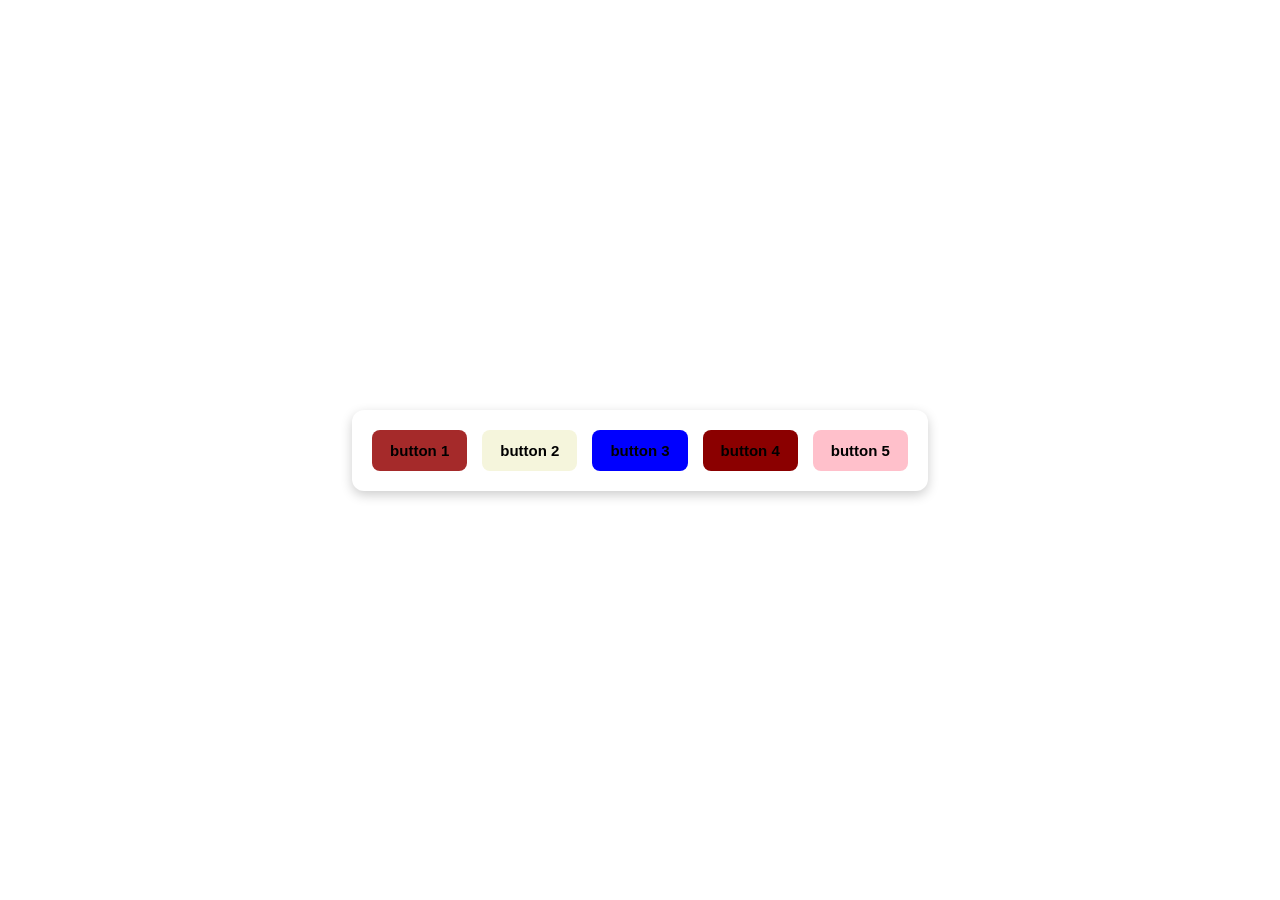
<file: javascriptprojects/background-color-changer/index.html>
<!DOCTYPE html>
<html lang="en">
<head>
    <meta charset="UTF-8">
    <meta name="viewport" content="width=device-width, initial-scale=1.0">
    <title>Document</title>
    <link rel="stylesheet" href="style.css">
</head>
<body>
    <div id="parent">
        <button  id="brown" style="background-color: brown;">button 1</button>
        <button  id="beige" style="background-color: beige;">button 2</button>
        <button  id="blue" style="background-color: blue;">button 3</button>
        <button  id="darkred" style="background-color: darkred;">button 4</button>
        <button  id="pink" style="background-color: pink;">button 5</button>
    </div>
    <script src="script.js"></script>
</body>
</html>
</file>
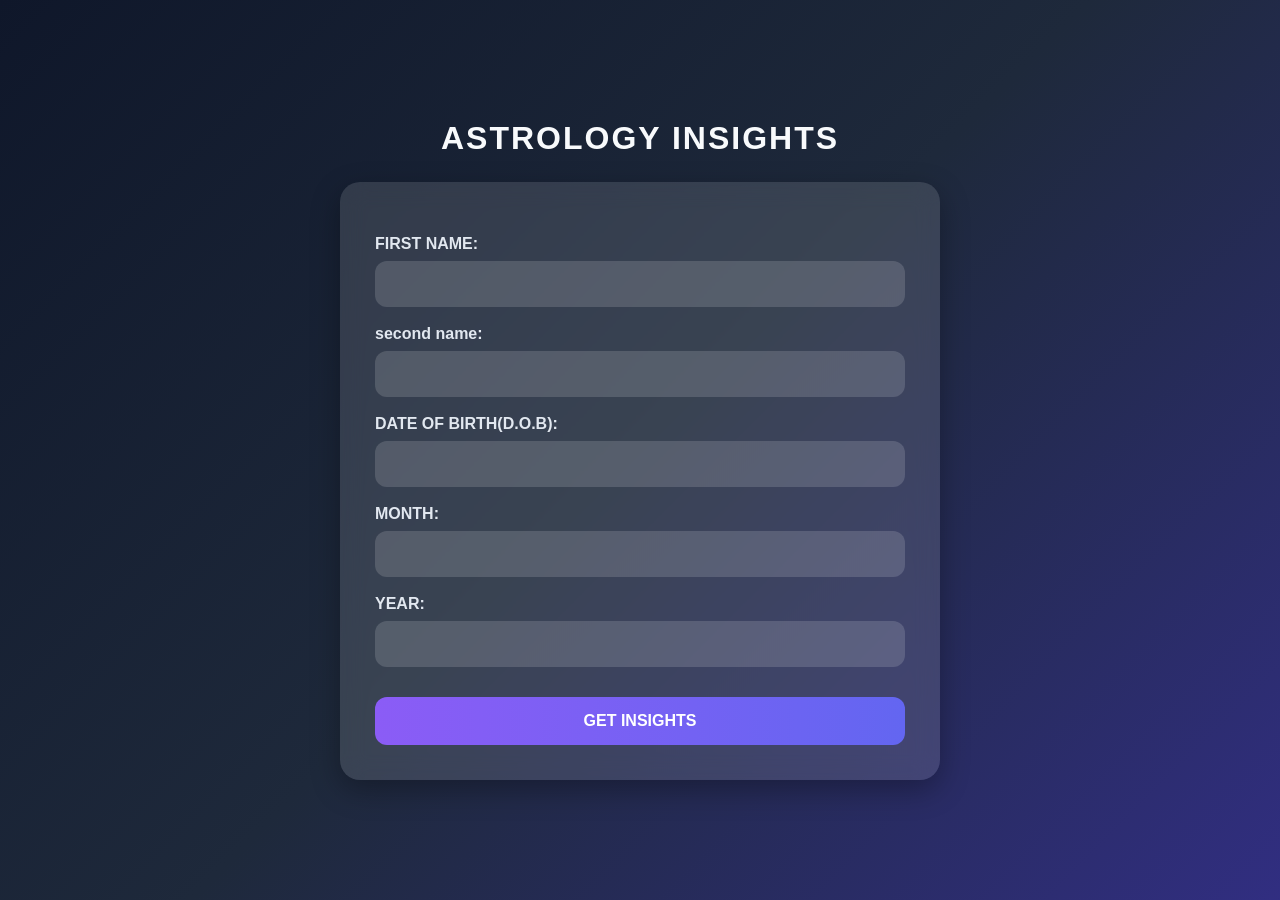
<file: javascriptprojects/ASSTROLOGY/astro.html>
<!DOCTYPE html>
<html lang="en">
<head>
    <meta charset="UTF-8">
    <meta name="viewport" content="width=device-width, initial-scale=1.0">
    <title>ASTROLOGY INSIGHTS</title>
    <link rel="stylesheet" href="astro.css">
</head>

<body>
    <div>
        <h1>ASTROLOGY INSIGHTS</h1>
        <form id="astroform">
            <label for="name" >FIRST NAME:</label>
            <input id="name" type="text" name="name" required> 

            <label for="surname" >second name:</label>
            <input id="surname" type="text" name="surname" required> 

            <label for="day" >DATE OF BIRTH(D.O.B):</label>
            <input id="day" type="number" name="name" min="1" max="31" required> 

            <label for="month" >MONTH:</label>
            <input id="month" type="number" name="month" min="1" max="12" required> 

            <label for="year" >YEAR:</label>
            <input id="year" type="number" name="year" min="1900" max="2026" required> 

            <input type="submit" value="GET INSIGHTS">
        </form>
    </div>
    <div class="result" id="result">

    </div>
    <script src="astro.js"></script>
</body>
</html>
</file>
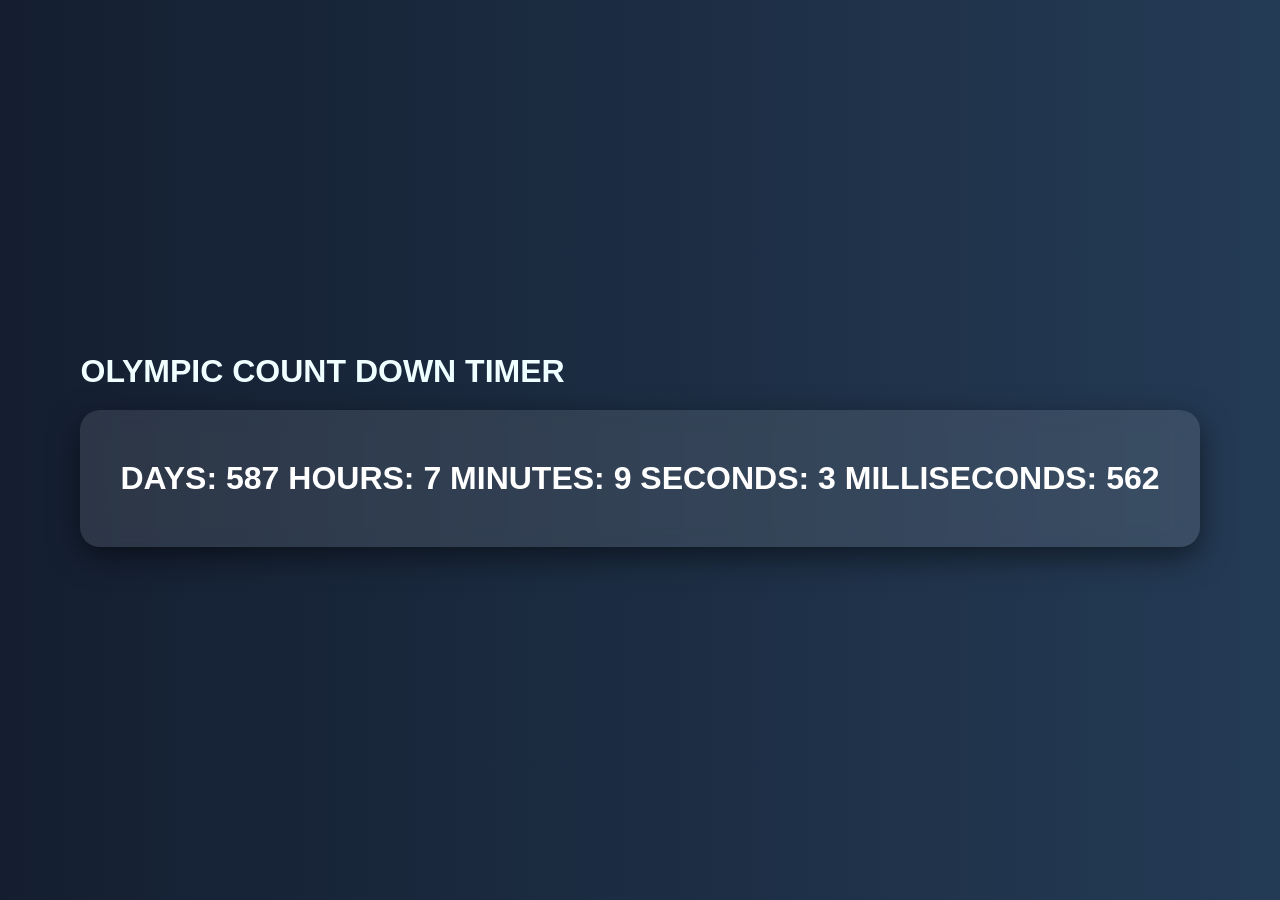
<file: javascriptprojects/count-down-timer/count.html>
<!DOCTYPE html>
<html lang="en">
<head>
    <meta charset="UTF-8">
    <meta name="viewport" content="width=device-width, initial-scale=1.0">
    <title>Document</title>
    <link  rel="stylesheet" href="count.css">
</head>
<body style="background-color: black;color: azure;display: flex;align-items: center;justify-content: center;height: 100vh;">
    
    <div id=""parent>
     <h1>OLYMPIC COUNT DOWN TIMER</h1>
     <div  id="result" style="margin-top: 20px;">

     </div>
    </div>
    <script src="count.js"></script>
</body>
</html>
</file>
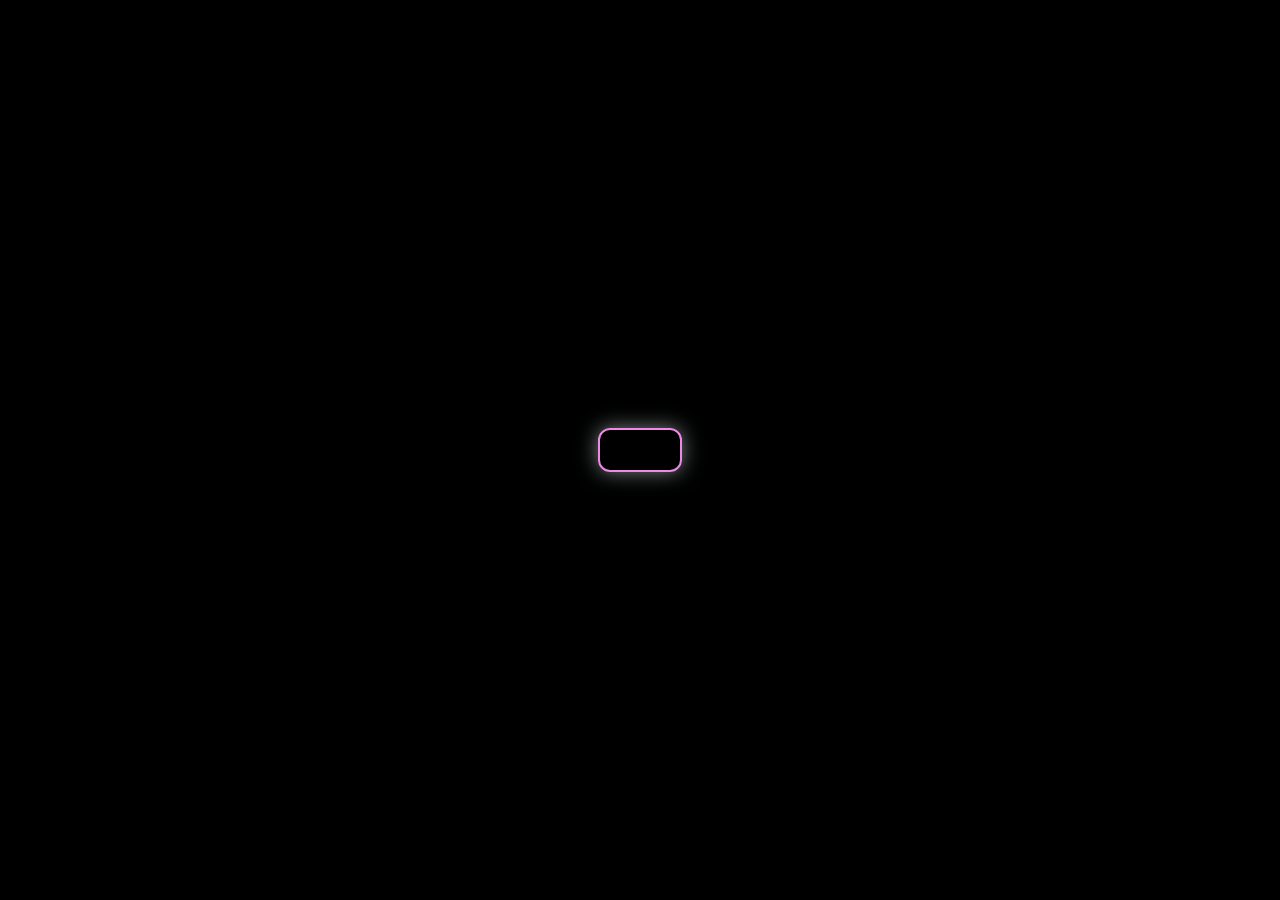
<file: javascriptprojects/digital-clock/clock.html>
<!DOCTYPE html>
<html lang="en">
<head>
    <meta charset="UTF-8">
    <meta name="viewport" content="width=device-width, initial-scale=1.0">
    <title>Document</title>
    <link  rel="stylesheet" href="clock.css">
</head>
<body style="background-color: black;color: azure;justify-items: center;align-items: center;display: flex;height: 100vh;">
    <div id="time" style="font-size: 50px;">

    </div>
    <script src="clock.js"></script>
</body>
</html>
</file>
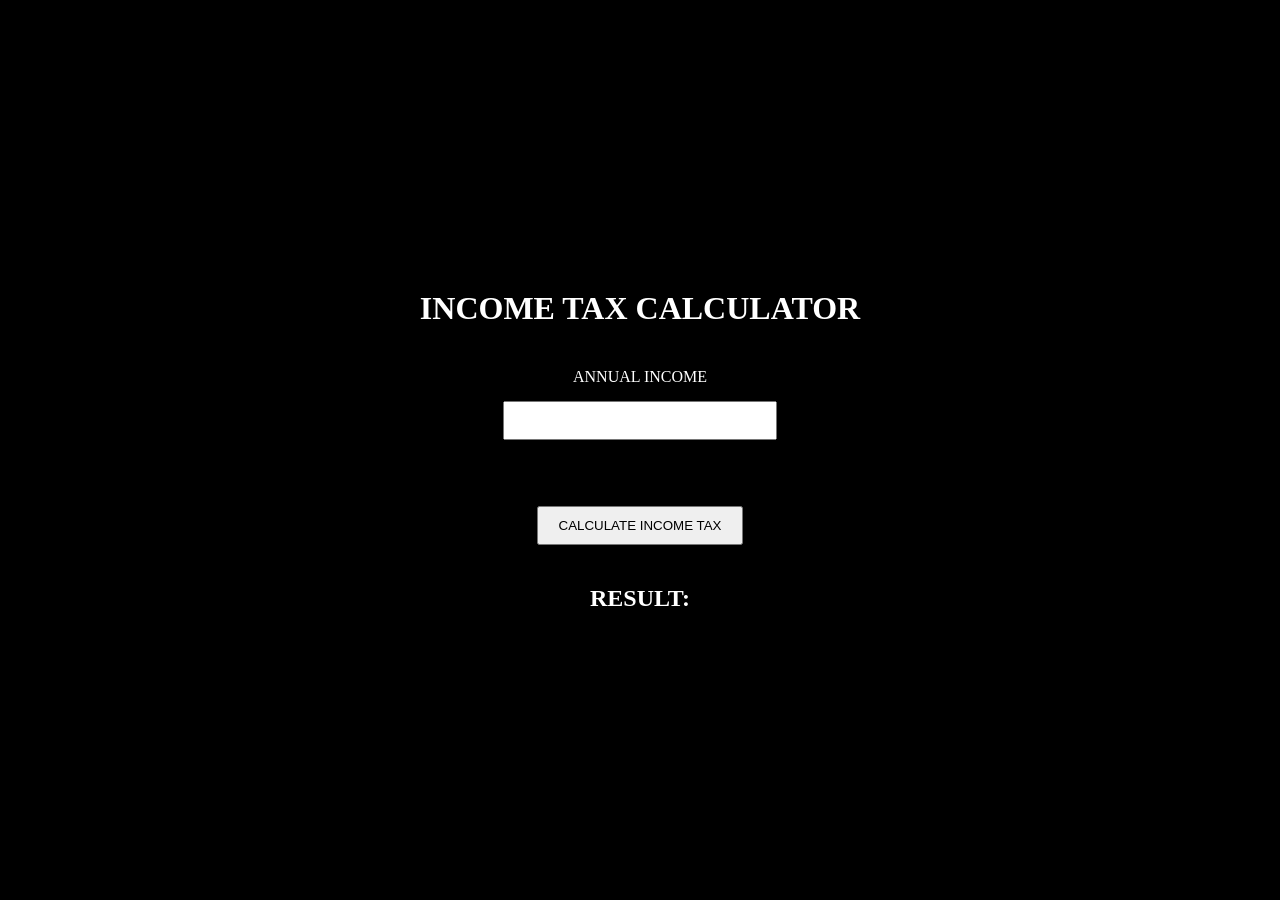
<file: javascriptprojects/incometax-calculator/income.html>
<!DOCTYPE html>
<html lang="en">
<head>
    <meta charset="UTF-8">
    <meta name="viewport" content="width=device-width, initial-scale=1.0">
    <title>Document</title>
    <link rel="stylesheet" href="income.css">
</head>
<body>
    <div id="parent">
        <h1>INCOME TAX CALCULATOR</h1>

        <form id="taxForm">
            <label for="income">ANNUAL INCOME</label>
            <input type="number" id="income" name="income">
              <br><br>
            <button type="submit">
                CALCULATE INCOME TAX
            </button>
        </form>
        

        <h2>RESULT:</h2>
    </div>

    <script src="income.js"></script>
</body>
</html>
</file>
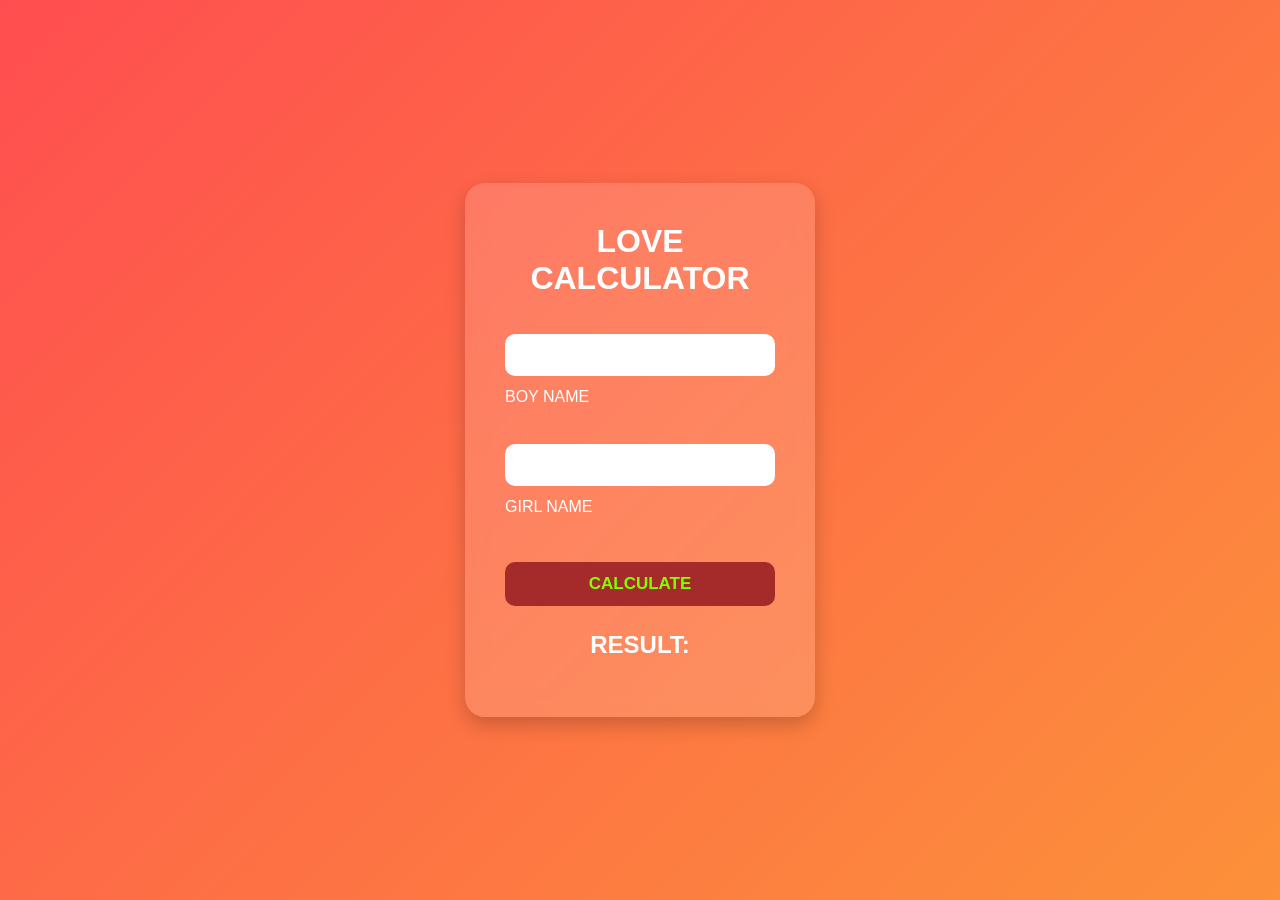
<file: javascriptprojects/love-calculator/love.html>
<!DOCTYPE html>
<html lang="en">
<head>
    <meta charset="UTF-8">
    <meta name="viewport" content="width=device-width, initial-scale=1.0">
    <title>Document</title>
    <link rel="stylesheet" href="love.css">
</head>
<body style="background-color: black;color: azure;align-items: center;justify-content: center;display: flex;height: 100vh;">
<div class="container">
    <h1>LOVE CALCULATOR</h1>
    <form>
        <input type="text" id="BOY" name="boy" required>
        <label for="boy" >BOY NAME</label>
        <br>
        <input type="text" id="GIRL" name="girl" required>
        <label for="girl" >GIRL NAME</label><br>
        <button type="submit" style="color: chartreuse;background-color: brown;">CALCULATE</button>
    </form>
    <h2>RESULT:</h2>
    <br>
</div>
<script src="love.js"></script>
</body>
</html>
</file>
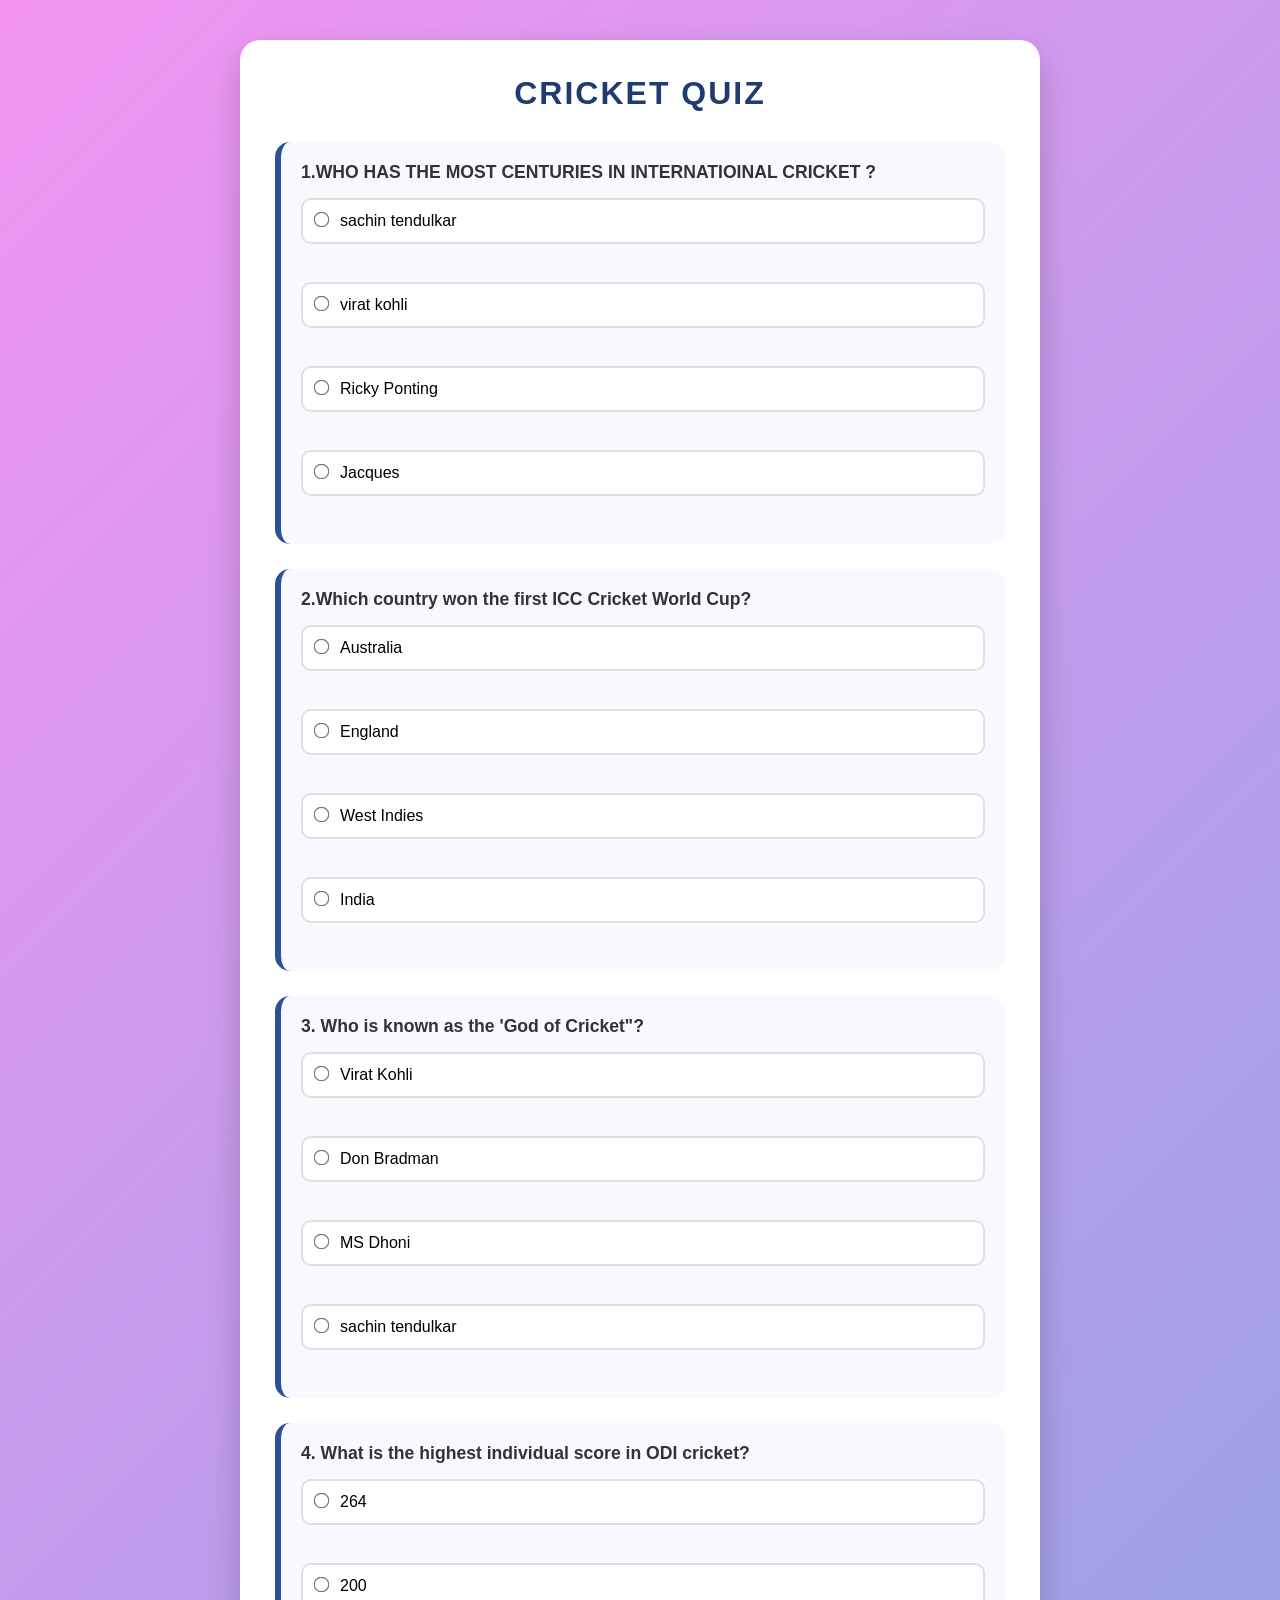
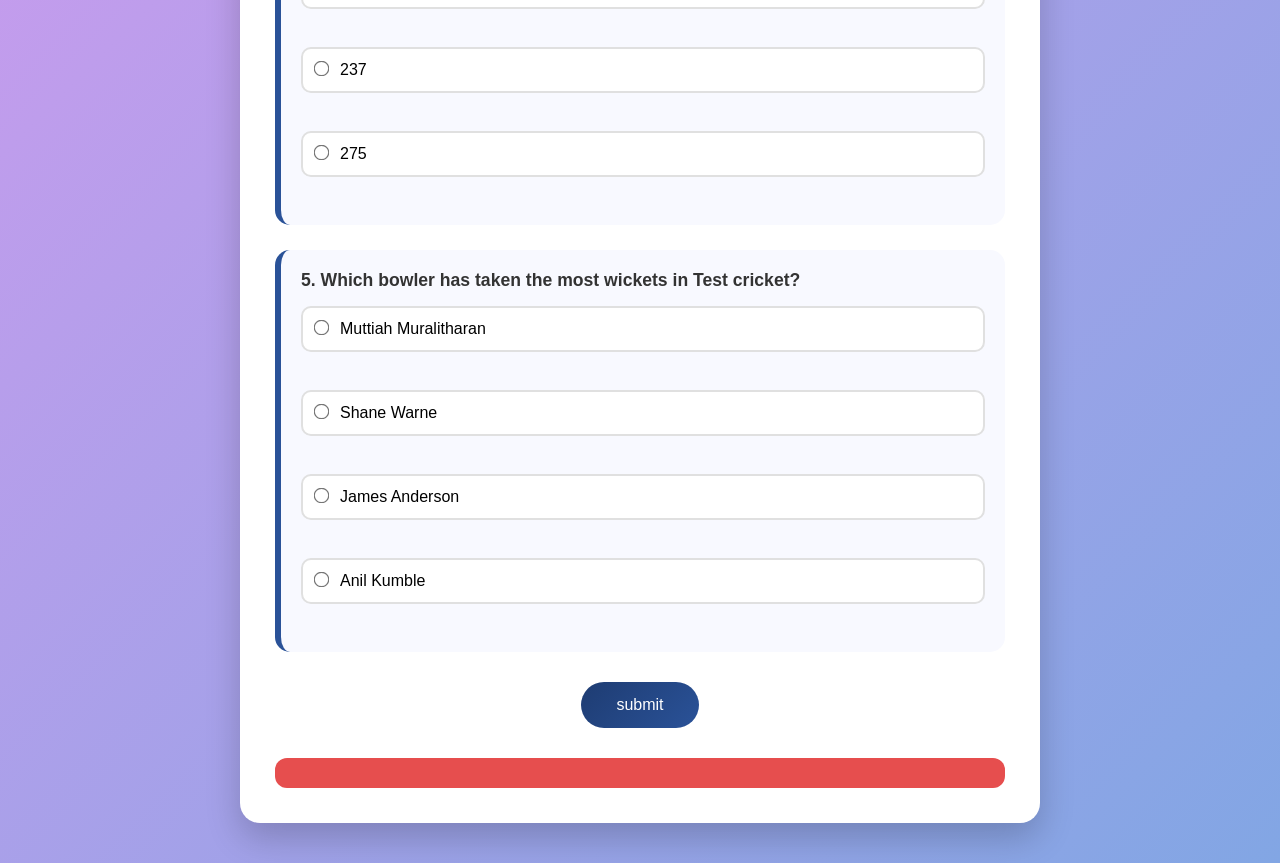
<file: javascriptprojects/quizform/quiz.html>
<!DOCTYPE html>
<html lang="en">
<head>
    <meta charset="UTF-8">
    <meta name="viewport" content="width=device-width, initial-scale=1.0">
    <title>Document</title>
    <link rel="stylesheet" href="quiz.css" >
</head>
<body>
    <div class="container">
        <h1>CRICKET QUIZ</h1>
        <form id="qizfrom">
            <!-- this div is used for question 1 -->
            <div class="question">
                <p>1.WHO HAS THE MOST CENTURIES IN INTERNATIOINAL CRICKET ?</p>
                <label>
                    <input type="radio" name="q1" value="sachin tendulkar">sachin tendulkar
                    <!-- radio is used to select on e from multiple answers and value is used art time of dom manipulation as it gives value in input of which button is clicked -->
                </label><br>

                <label>
                    <input type="radio" name="q1" value="virat kohli">virat kohli
                </label><br>

                <label>
                    <input type="radio" name="q1" value="Ricky Ponting">Ricky Ponting 
                </label><br>

                <label>
                    <input type="radio" name="q1" value="Jacques">Jacques
                </label><br>

            </div>

            <!-- this div is used fro 2nd question -->
            <div class="question">
                <p>2.Which country won the first ICC Cricket World Cup? </p>
                <label>
                    <input type="radio" name="q2" value="Australia">Australia
                </label><br>

                <label>
                    <input type="radio" name="q2" value="England">England
                </label><br>

                <label>
                    <input type="radio" name="q2" value="West Indies">West Indies
                </label><br>

                <label>
                    <input type="radio" name="q2" value="India">India
                </label><br>

            </div>
            
            <div class="question">
                <p>3. Who is known as the 'God of Cricket"? </p>
                <label>
                    <input type="radio" name="q3" value="virat kohli">Virat Kohli
                </label><br>

                <label>
                    <input type="radio" name="q3" value="Don Bradman">Don Bradman
                </label><br>

                <label>
                    <input type="radio" name="q3" value="MS Dhoni">MS Dhoni
                </label><br>

                <label>
                    <input type="radio" name="q3" value="sachin tendulkar">sachin tendulkar
                </label><br>

            </div>

            <div class="question">
                <p>4. What is the highest individual score in ODI cricket? </p>
                <label>
                    <input type="radio" name="q4" value="264">264
                </label><br>

                <label>
                    <input type="radio" name="q4" value="200">200
                </label><br>

                <label>
                    <input type="radio" name="q4" value="237">237
                </label><br>

                <label>
                    <input type="radio" name="q4" value="275">275
                </label><br>

            </div>

            <div class="question">
                <p>5. Which bowler has taken the most wickets in Test cricket?</p>
                <label>
                    <input type="radio" name="q5" value="Muttiah Muralitharan">Muttiah Muralitharan
                </label><br>

                <label>
                    <input type="radio" name="q5" value="Shane Warne">Shane Warne
                </label><br>

                <label>
                    <input type="radio" name="q5" value="James Anderson">James Anderson
                </label><br>

                <label>
                    <input type="radio" name="q5" value="Anil Kumble">Anil Kumble
                </label><br>

            </div>
            
            <button type="submit" class="submit-btn">submit</button>

        </form>
        <div class="result" id="result"></div>
        <div id="out"></div>

    </div>
    <script src="quiz.js"></script>
</body>
</html>
</file>
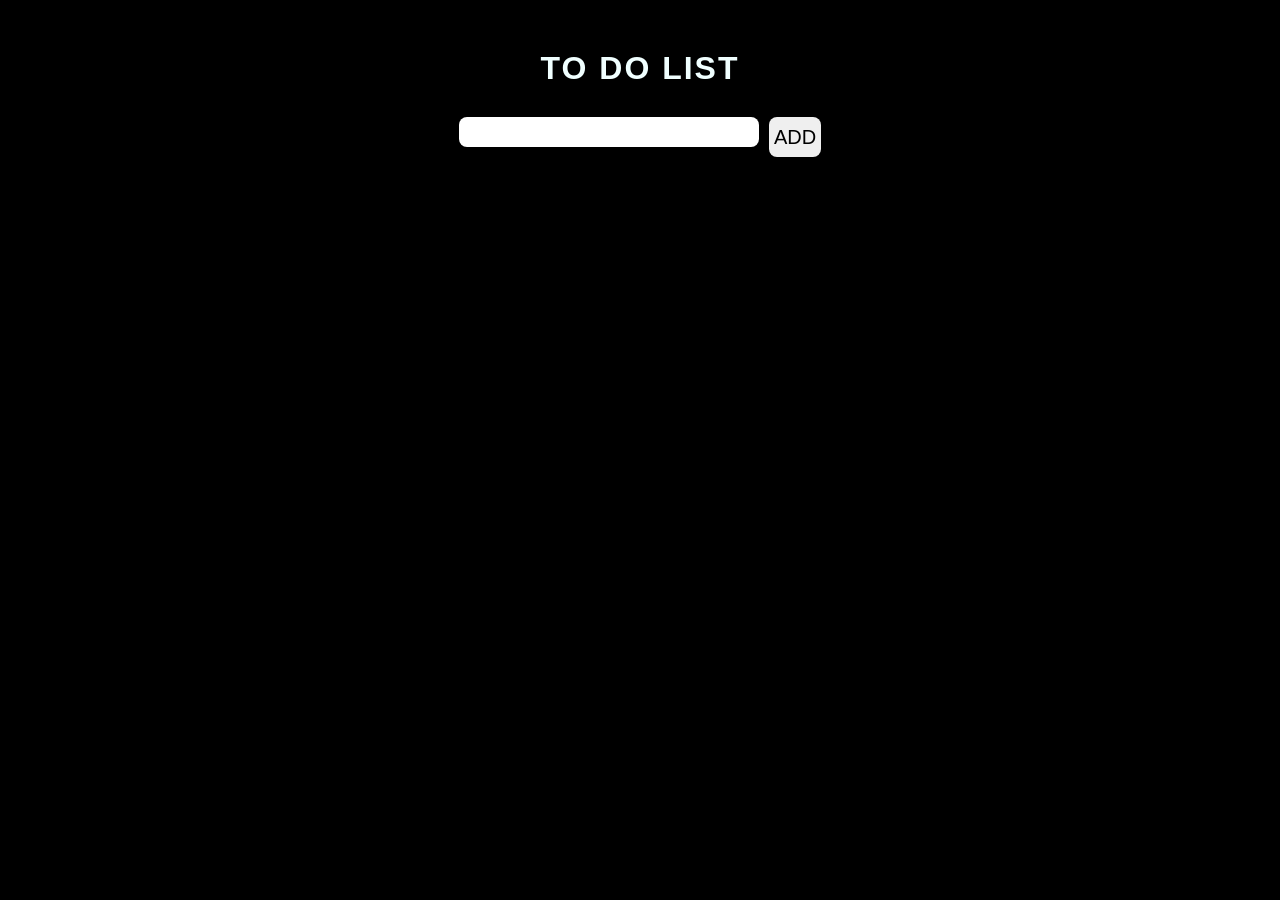
<file: javascriptprojects/TODOLIST/TODO.html>
<!DOCTYPE html>
<html lang="en">
<head>
    <meta charset="UTF-8">
    <meta name="viewport" content="width=device-width, initial-scale=1.0">
    <title>Document</title>
    <link rel="stylesheet" href="todo.css">
</head>
<body style="background-color: black;color: azure;">
    <h1>TO DO LIST</h1>
    
    
        <form>
            <input type="text"
                   name="task"
                   id="task"
                   style="width: 300px;height: 30px;padding: 5px;font-size: 20px;"
                   required>
    
            <button type="submit"
                    style="height: 40px;padding: 5px;font-size: 20px;">
                ADD
            </button>
        </form>
    
        <div id="alltask" style="margin-top: 40px;"></div>
    
        <script src="todo.js"></script>
   
</html>
</file>
<file: javascriptprojects/background-color-changer/style.css>
/* Center everything on the page */
body {
    margin: 0;
    height: 100vh;
    display: flex;
    justify-content: center;
    align-items: center;
    transition: background-color 0.4s ease;
    font-family: Arial, sans-serif;
}

/* Parent container holding all buttons */
#parent {
    display: flex;
    gap: 15px;
    padding: 20px;
    background-color: white;
    border-radius: 12px;
    box-shadow: 0px 4px 12px rgba(0, 0, 0, 0.2);
}

/* Common button styling */
button {
    padding: 12px 18px;
    border: none;
    border-radius: 8px;
    cursor: pointer;
    font-size: 15px;
    font-weight: 600;
    transition: transform 0.2s ease;
}

/* Hover effect */
button:hover {
    transform: scale(1.08);
}
</file>
<file: javascriptprojects/ASSTROLOGY/astro.css>
* {
    margin: 0;
    padding: 0;
    box-sizing: border-box;
    font-family: "Segoe UI", Tahoma, Geneva, Verdana, sans-serif;
}

body {
    min-height: 100vh;
    background: linear-gradient(135deg, #0f172a, #1e293b, #312e81);
    display: flex;
    justify-content: center;
    align-items: center;
    padding: 30px;
    color: white;
}

div {
    width: 100%;
    max-width: 600px;
}

#astroform {
    background: rgba(255, 255, 255, 0.12);
    backdrop-filter: blur(12px);
    border-radius: 20px;
    padding: 35px;
    box-shadow: 0 10px 30px rgba(0, 0, 0, 0.3);
}

h1 {
    text-align: center;
    margin-bottom: 25px;
    font-size: 2rem;
    color: #f8fafc;
    letter-spacing: 2px;
}

label {
    display: block;
    margin-top: 18px;
    margin-bottom: 8px;
    font-weight: 600;
    color: #e2e8f0;
}

input[type="text"],
input[type="number"] {
    width: 100%;
    padding: 14px;
    border: none;
    border-radius: 12px;
    background: rgba(255, 255, 255, 0.15);
    color: white;
    font-size: 1rem;
    outline: none;
    transition: 0.3s;
}

input::placeholder {
    color: #cbd5e1;
}

input:focus {
    background: rgba(255, 255, 255, 0.22);
    transform: scale(1.02);
    box-shadow: 0 0 10px rgba(167, 139, 250, 0.7);
}

input[type="submit"] {
    width: 100%;
    margin-top: 30px;
    padding: 15px;
    border: none;
    border-radius: 12px;
    background: linear-gradient(90deg, #8b5cf6, #6366f1);
    color: white;
    font-size: 1rem;
    font-weight: bold;
    cursor: pointer;
    transition: 0.3s;
}

input[type="submit"]:hover {
    transform: translateY(-3px);
    box-shadow: 0 8px 20px rgba(99, 102, 241, 0.5);
}

.result {
    margin-top: 25px;
    padding: 25px;
    border-radius: 20px;
    background: rgba(255, 255, 255, 0.12);
    backdrop-filter: blur(12px);
    color: #f8fafc;
    line-height: 1.8;
    font-size: 1rem;
    display: none;
    box-shadow: 0 10px 30px rgba(0, 0, 0, 0.3);
}

/* Mobile Responsive */
@media (max-width: 600px) {
    body {
        padding: 15px;
    }

    #astroform {
        padding: 25px;
    }

    h1 {
        font-size: 1.5rem;
    }

    input[type="text"],
    input[type="number"],
    input[type="submit"] {
        padding: 12px;
        font-size: 0.95rem;
    }

    .result {
        padding: 20px;
        font-size: 0.95rem;
    }
}
</file>
<file: javascriptprojects/count-down-timer/count.css>
* {
    margin: 0;
    padding: 0;
    box-sizing: border-box;
}

body {
    background: linear-gradient(to right, #141e30, #243b55);

    display: flex;
    justify-content: center;
    align-items: center;
    height: 100vh;

    font-family: Arial, Helvetica, sans-serif;
}

#result {
    background-color: rgba(255, 255, 255, 0.1);

    padding: 40px;
    border-radius: 20px;

    color: white;
    font-size: 2rem;
    font-weight: bold;

    text-align: center;
    line-height: 1.8;

    backdrop-filter: blur(10px);

    box-shadow:
        0 10px 30px rgba(0, 0, 0, 0.5);
}
</file>
<file: javascriptprojects/digital-clock/clock.css>
* {
    margin: 0;
    padding: 0;
    box-sizing: border-box;
}

body {
    background-color: black;
    color: rgb(79, 212, 212);
    display: flex;
    justify-content: center;
    align-items: center;
    height: 100vh;

    font-family: Arial, Helvetica;
}

#time {
    font-size: 50px;
    padding: 20px 40px;
    border: 2px solid rgb(238, 138, 228);
    border-radius: 12px;
    box-shadow: 0 0 20px rgba(240, 255, 255, 0.5);
}
</file>
<file: javascriptprojects/incometax-calculator/income.css>
body {
    margin: 0;
    background-color: black;
    color: white;
}

#parent {
    height: 100vh;
    display: flex;
    flex-direction: column;
    justify-content: center;
    align-items: center;
    gap: 20px;
}

#taxForm {
    display: flex;
    flex-direction: column;
    align-items: center;
    gap: 15px;
}

input {
    padding: 10px;
    width: 250px;
}

button {
    padding: 10px 20px;
    cursor: pointer;
}
</file>
<file: javascriptprojects/love-calculator/love.css>
* {
    margin: 0;
    padding: 0;
    box-sizing: border-box;
    font-family: Arial, sans-serif;
  }
  
  body {
    min-height: 100vh;
    display: flex;
    justify-content: center;
    align-items: center;
    background: linear-gradient(135deg, #ff4e50, #fc913a);
  }
  
  .container {
    background: rgba(255, 255, 255, 0.15);
    backdrop-filter: blur(10px);
    padding: 40px;
    border-radius: 20px;
    text-align: center;
    width: 350px;
    box-shadow: 0 8px 20px rgba(0, 0, 0, 0.2);
  }
  
  h1 {
    color: white;
    margin-bottom: 25px;
    font-size: 2rem;
  }
  
  input {
    width: 100%;
    padding: 12px;
    margin: 12px 0;
    border: none;
    border-radius: 10px;
    outline: none;
    font-size: 16px;
  }
  
  label {
    display: block;
    color: white;
    margin-bottom: 8px;
    text-align: left;
  }
  
  button {
    width: 100%;
    padding: 12px;
    margin-top: 20px;
    border: none;
    border-radius: 10px;
    background: #ff1744;
    color: white;
    font-size: 17px;
    font-weight: bold;
    cursor: pointer;
    transition: 0.3s;
  }
  
  button:hover {
    background: #d50000;
    transform: scale(1.03);
  }
  
  h2 {
    margin-top: 25px;
    color: white;
    font-size: 1.5rem;
  }
</file>
<file: javascriptprojects/quizform/quiz.css>
/* Reset */
* {
    margin: 0;
    padding: 0;
    box-sizing: border-box;
}

body {
    min-height: 100vh;
    background: linear-gradient(135deg, #f395f3, #82a6e4);
    font-family: Arial, Helvetica, sans-serif;
    display: flex;
    justify-content: center;
    align-items: center;
    padding: 40px 20px;
}

.container {
    width: 100%;
    max-width: 800px;
    background-color: white;
    border-radius: 20px;
    padding: 35px;
    box-shadow: 0 15px 35px rgba(0, 0, 0, 0.2);
}

h1 {
    text-align: center;
    color: #1e3c72;
    margin-bottom: 30px;
    font-size: 2rem;
    letter-spacing: 2px;
}

/* Question Box */
.question {
    background-color: #f8f9ff;
    padding: 20px;
    margin-bottom: 25px;
    border-radius: 15px;
    border-left: 6px solid #2a5298;
    transition: transform 0.3s ease;
}

.question:hover {
    transform: translateY(-5px);
}

.question p {
    font-size: 1.1rem;
    font-weight: bold;
    color: #333;
    margin-bottom: 15px;
}

/* Options */
.question label {
    display: block;
    background-color: white;
    padding: 12px;
    margin: 10px 0;
    border-radius: 10px;
    cursor: pointer;
    transition: 0.3s;
    border: 2px solid #e0e0e0;
}

.question label:hover {
    background-color: #eef4ff;
    border-color: #2a5298;
    transform: translateX(5px);
}

.question input[type="radio"] {
    margin-right: 12px;
    transform: scale(1.2);
    cursor: pointer;
}

/* Submit Button */
.submit-btn {
    display: block;
    margin: 30px auto;
    padding: 14px 35px;
    font-size: 1rem;
    border: none;
    border-radius: 50px;
    background: linear-gradient(135deg, #1e3c72, #2a5298);
    color: white;
    cursor: pointer;
    transition: 0.3s;
}

.submit-btn:hover {
    transform: scale(1.05);
    box-shadow: 0 8px 20px rgba(42, 82, 152, 0.4);
}

/* Result */
#out {
    text-align: center;
    font-size: 1.4rem;
    font-weight: bold;
    color: #1e3c72;
    margin-top: 20px;
    padding: 15px;
    background-color: #e64e4e;
    border-radius: 12px;
}
</file>
<file: javascriptprojects/TODOLIST/todo.css>
* {
    margin: 0;
    padding: 0;
    box-sizing: border-box;
}

body {
    min-height: 100vh;
    background-color: black;
    color: azure;
    display: flex;
    flex-direction: column;
    align-items: center;
    padding-top: 50px;
    font-family: Arial, sans-serif;
}

h1 {
    margin-bottom: 30px;
    letter-spacing: 2px;
}

form {
    display: flex;
    gap: 10px;
}

#task {
    border: none;
    border-radius: 8px;
    outline: none;
}

button {
    border: none;
    border-radius: 8px;
    cursor: pointer;
    transition: 0.3s;
}

button:hover {
    transform: scale(1.05);
}

#alltask {
    width: 500px;
    margin-top: 40px;
}

#alltask div {
    display: flex;
    align-items: center;
    justify-content: space-between;
    background: #1f1f1f;
    padding: 15px;
    border-radius: 10px;
    margin-bottom: 15px;
}

#alltask span {
    flex: 1;
    font-size: 20px;
    word-break: break-word;
}
</file>
